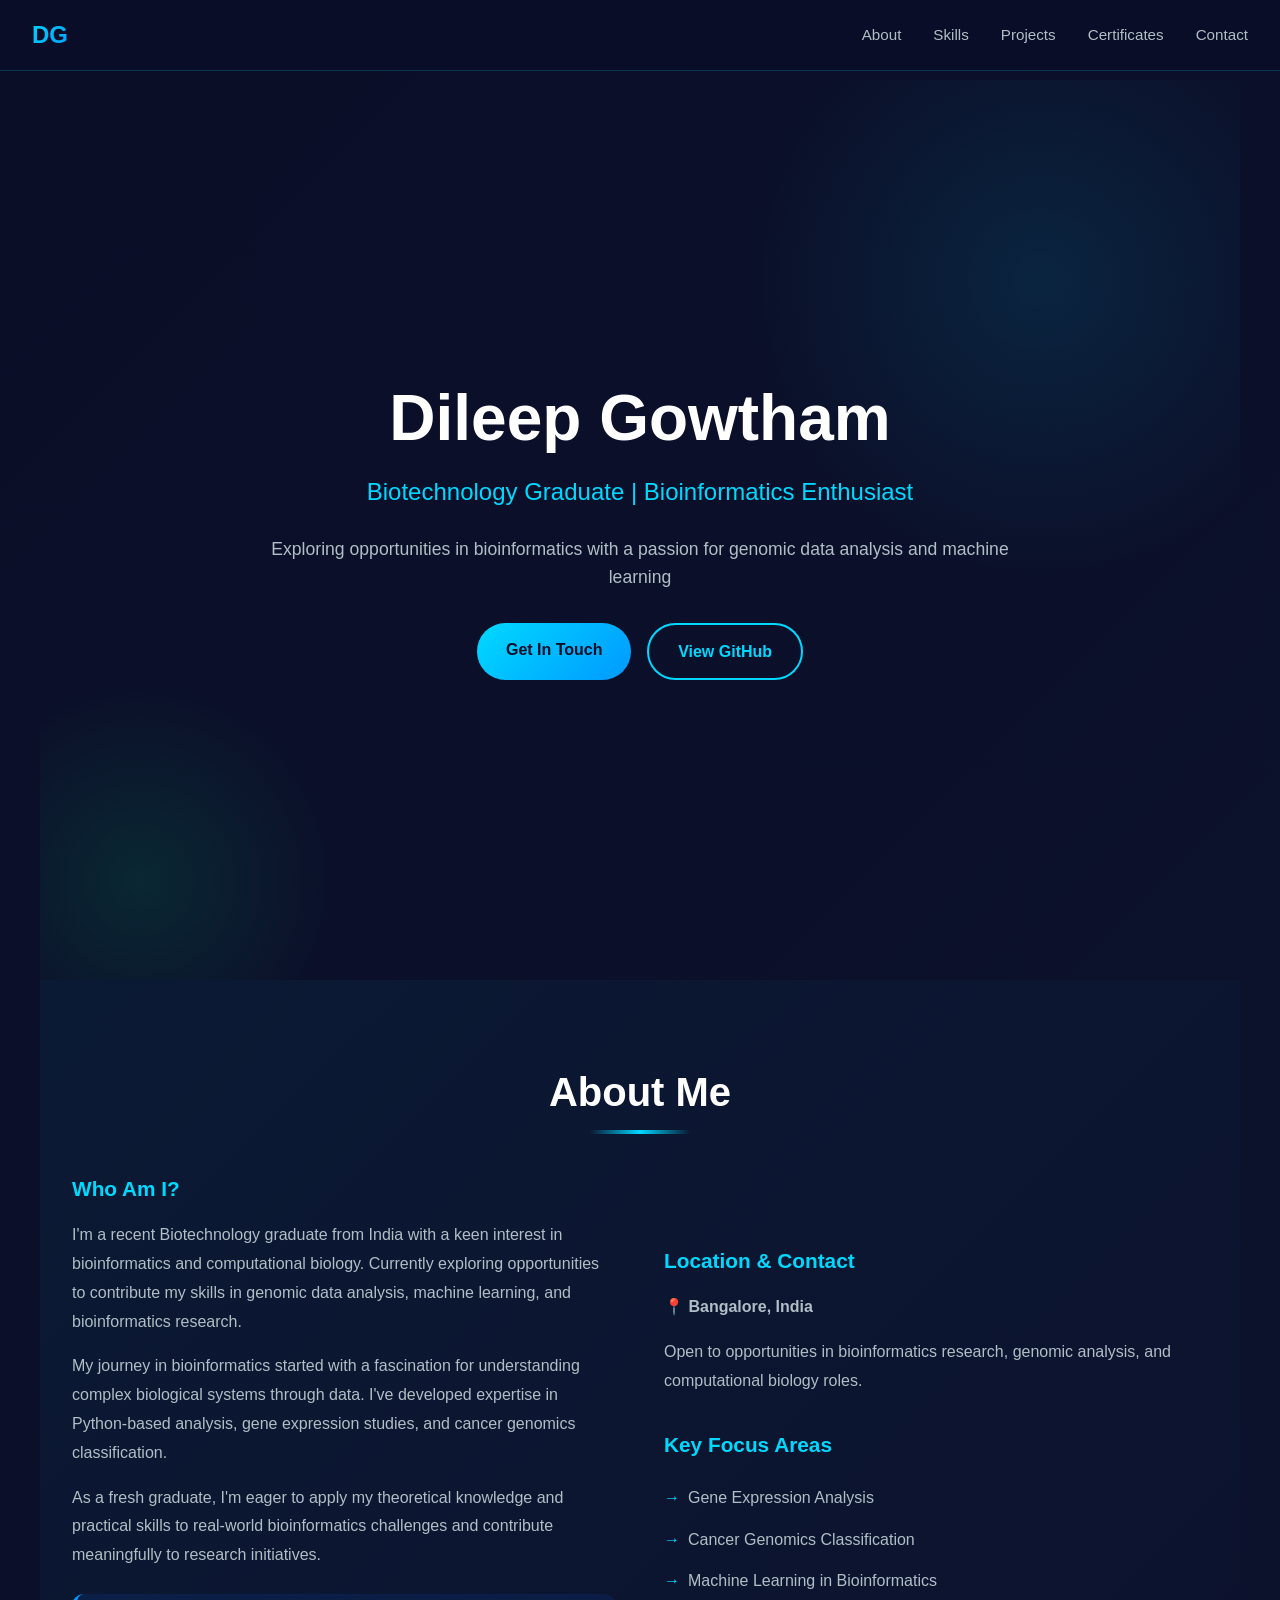
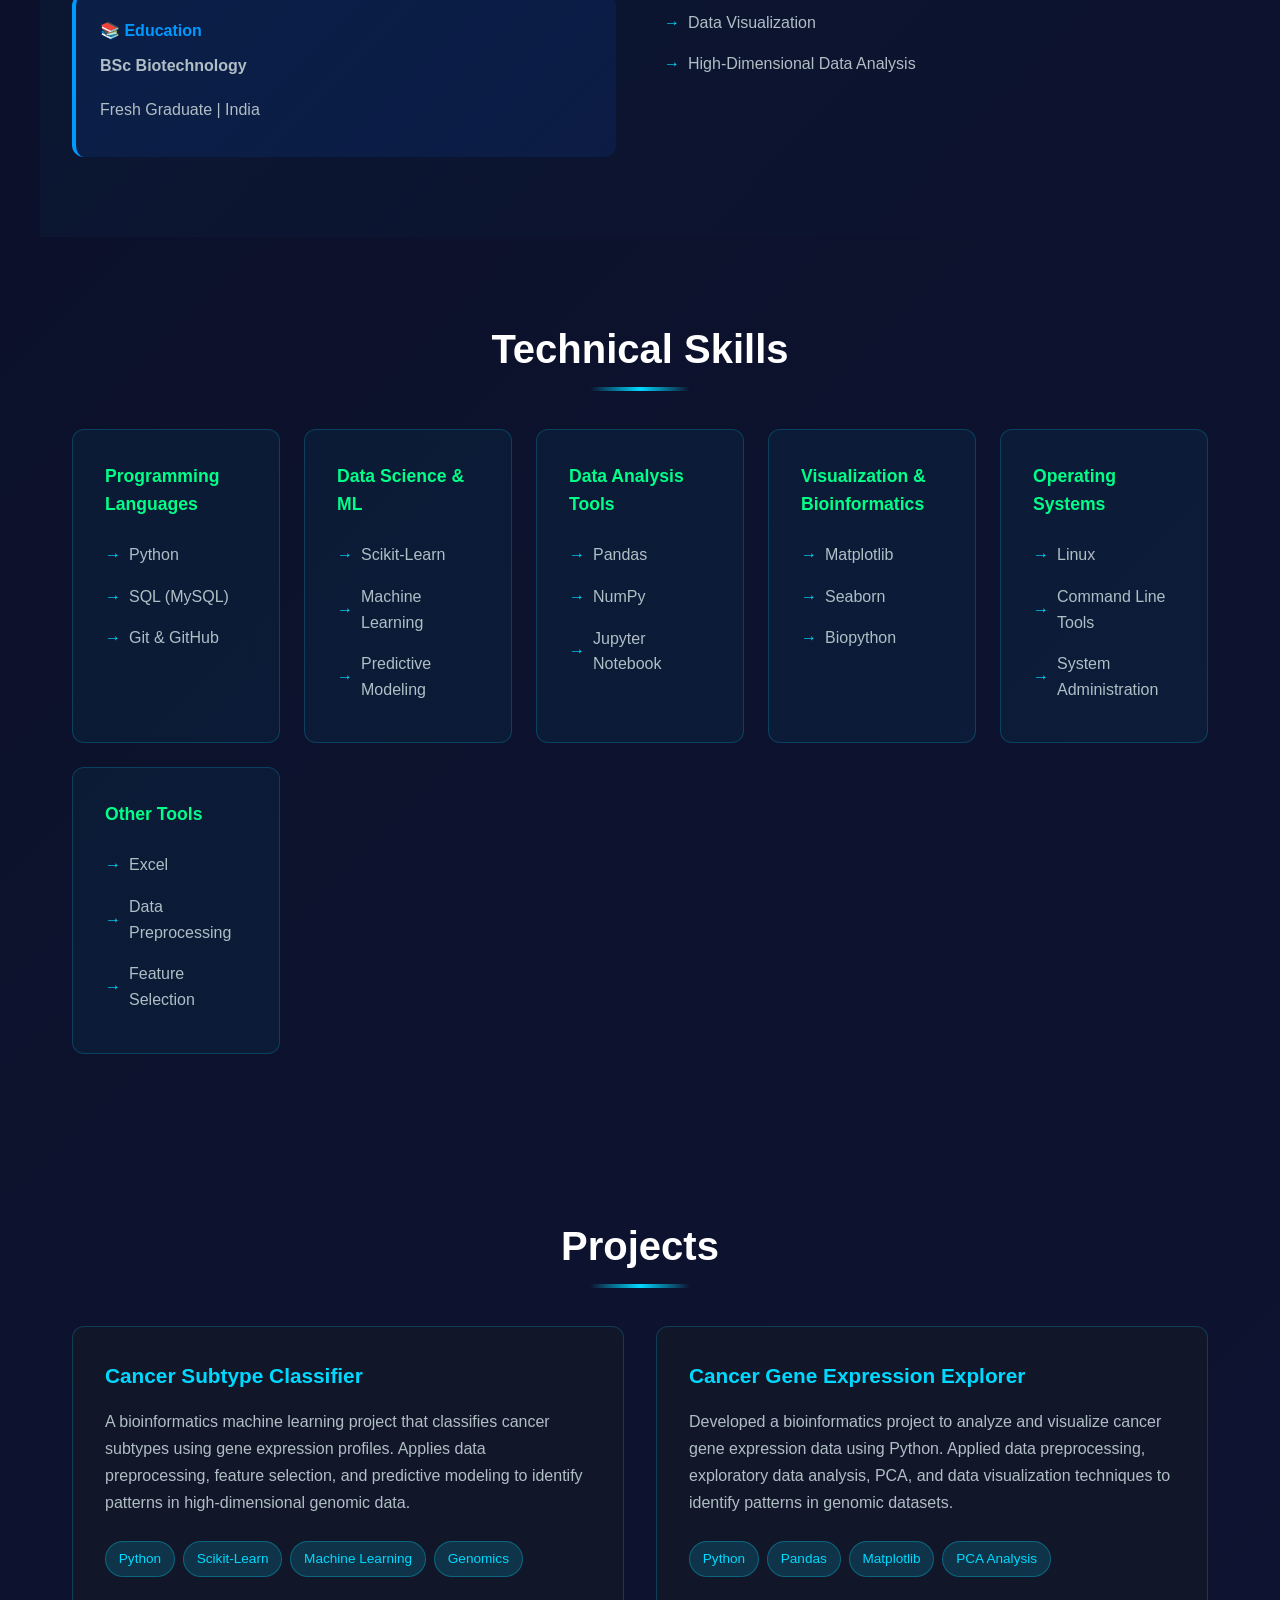
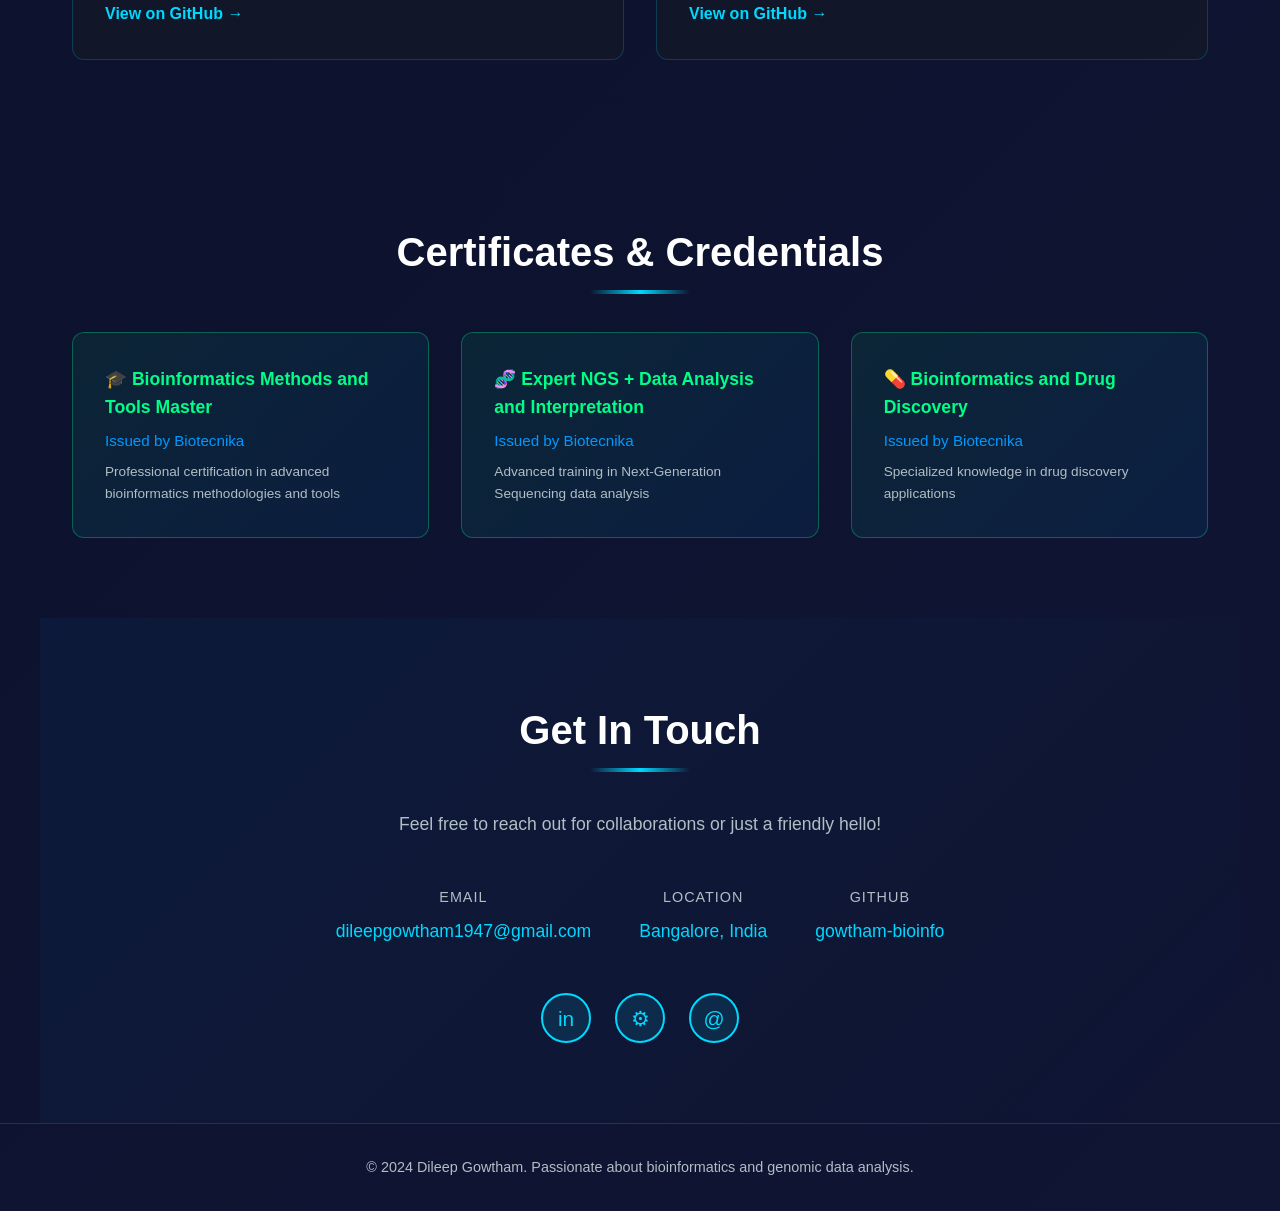
<file: index.html>
<!DOCTYPE html>
<html lang="en">
<head>
    <meta charset="UTF-8">
    <meta name="viewport" content="width=device-width, initial-scale=1.0">
    <title>Dileep Gowtham - Bioinformatics Portfolio</title>
    <style>
        * {
            margin: 0;
            padding: 0;
            box-sizing: border-box;
        }

        :root {
            --bg-dark: #0a0e27;
            --bg-secondary: #141829;
            --accent-teal: #00d9ff;
            --accent-blue: #0099ff;
            --accent-green: #00ff88;
            --text-primary: #ffffff;
            --text-secondary: #b0bec5;
            --border-color: rgba(0, 217, 255, 0.2);
        }

        html {
            scroll-behavior: smooth;
        }

        body {
            font-family: 'Segoe UI', Tahoma, Geneva, Verdana, sans-serif;
            background: linear-gradient(135deg, var(--bg-dark) 0%, #0f1533 100%);
            color: var(--text-primary);
            line-height: 1.6;
            overflow-x: hidden;
        }

        /* Navigation */
        nav {
            position: fixed;
            top: 0;
            width: 100%;
            background: rgba(10, 14, 39, 0.95);
            backdrop-filter: blur(10px);
            padding: 1rem 2rem;
            display: flex;
            justify-content: space-between;
            align-items: center;
            z-index: 1000;
            border-bottom: 1px solid var(--border-color);
        }

        .logo {
            font-weight: 700;
            font-size: 1.5rem;
            background: linear-gradient(135deg, var(--accent-teal), var(--accent-blue));
            -webkit-background-clip: text;
            -webkit-text-fill-color: transparent;
            background-clip: text;
        }

        nav ul {
            display: flex;
            list-style: none;
            gap: 2rem;
        }

        nav a {
            color: var(--text-secondary);
            text-decoration: none;
            transition: all 0.3s ease;
            font-size: 0.95rem;
        }

        nav a:hover {
            color: var(--accent-teal);
            transform: translateY(-2px);
        }

        /* Hero Section */
        .hero {
            margin-top: 80px;
            padding: 4rem 2rem;
            min-height: 100vh;
            display: flex;
            align-items: center;
            justify-content: center;
            position: relative;
            overflow: hidden;
        }

        .hero::before {
            content: '';
            position: absolute;
            width: 600px;
            height: 600px;
            background: radial-gradient(circle, rgba(0, 217, 255, 0.1) 0%, transparent 70%);
            border-radius: 50%;
            top: -100px;
            right: -100px;
            animation: float 6s ease-in-out infinite;
        }

        .hero::after {
            content: '';
            position: absolute;
            width: 400px;
            height: 400px;
            background: radial-gradient(circle, rgba(0, 255, 136, 0.1) 0%, transparent 70%);
            border-radius: 50%;
            bottom: -100px;
            left: -100px;
            animation: float 8s ease-in-out infinite reverse;
        }

        @keyframes float {
            0%, 100% { transform: translateY(0px); }
            50% { transform: translateY(20px); }
        }

        .hero-content {
            position: relative;
            z-index: 10;
            text-align: center;
            max-width: 800px;
        }

        .hero h1 {
            font-size: 4rem;
            font-weight: 800;
            margin-bottom: 1rem;
            line-height: 1.2;
            animation: slideUp 0.8s ease-out;
        }

        .hero .subtitle {
            font-size: 1.5rem;
            color: var(--accent-teal);
            margin-bottom: 1.5rem;
            animation: slideUp 0.8s ease-out 0.2s both;
        }

        .hero p {
            font-size: 1.1rem;
            color: var(--text-secondary);
            margin-bottom: 2rem;
            animation: slideUp 0.8s ease-out 0.4s both;
        }

        @keyframes slideUp {
            from {
                opacity: 0;
                transform: translateY(30px);
            }
            to {
                opacity: 1;
                transform: translateY(0);
            }
        }

        .cta-buttons {
            display: flex;
            gap: 1rem;
            justify-content: center;
            flex-wrap: wrap;
            animation: slideUp 0.8s ease-out 0.6s both;
        }

        .btn {
            padding: 0.85rem 1.8rem;
            border-radius: 50px;
            border: none;
            font-size: 1rem;
            font-weight: 600;
            cursor: pointer;
            transition: all 0.3s ease;
            text-decoration: none;
            display: inline-block;
        }

        .btn-primary {
            background: linear-gradient(135deg, var(--accent-teal), var(--accent-blue));
            color: var(--bg-dark);
        }

        .btn-primary:hover {
            transform: translateY(-3px);
            box-shadow: 0 10px 30px rgba(0, 217, 255, 0.3);
        }

        .btn-secondary {
            background: transparent;
            color: var(--accent-teal);
            border: 2px solid var(--accent-teal);
        }

        .btn-secondary:hover {
            background: rgba(0, 217, 255, 0.1);
            transform: translateY(-3px);
        }

        /* Section Styling */
        section {
            padding: 5rem 2rem;
            max-width: 1200px;
            margin: 0 auto;
        }

        .section-title {
            font-size: 2.5rem;
            margin-bottom: 3rem;
            text-align: center;
            position: relative;
            display: inline-block;
            width: 100%;
        }

        .section-title::after {
            content: '';
            position: absolute;
            bottom: -10px;
            left: 50%;
            transform: translateX(-50%);
            width: 100px;
            height: 4px;
            background: linear-gradient(90deg, transparent, var(--accent-teal), transparent);
            border-radius: 2px;
        }

        /* About Section */
        .about {
            background: linear-gradient(135deg, rgba(0, 217, 255, 0.05) 0%, transparent 100%);
        }

        .about-content {
            display: grid;
            grid-template-columns: 1fr 1fr;
            gap: 3rem;
            align-items: center;
        }

        .about-text h3 {
            font-size: 1.3rem;
            color: var(--accent-teal);
            margin-bottom: 1rem;
        }

        .about-text p {
            margin-bottom: 1rem;
            color: var(--text-secondary);
            line-height: 1.8;
        }

        .education {
            background: rgba(0, 99, 255, 0.1);
            padding: 1.5rem;
            border-radius: 12px;
            border-left: 4px solid var(--accent-blue);
            margin-top: 1.5rem;
        }

        .education h4 {
            color: var(--accent-blue);
            margin-bottom: 0.5rem;
        }

        /* Skills Section */
        .skills-grid {
            display: grid;
            grid-template-columns: repeat(auto-fit, minmax(200px, 1fr));
            gap: 1.5rem;
        }

        .skill-category {
            background: rgba(0, 217, 255, 0.05);
            padding: 2rem;
            border-radius: 12px;
            border: 1px solid var(--border-color);
            transition: all 0.3s ease;
        }

        .skill-category:hover {
            background: rgba(0, 217, 255, 0.1);
            transform: translateY(-5px);
            border-color: var(--accent-teal);
            box-shadow: 0 10px 30px rgba(0, 217, 255, 0.1);
        }

        .skill-category h4 {
            color: var(--accent-green);
            margin-bottom: 1rem;
            font-size: 1.1rem;
        }

        .skill-list {
            list-style: none;
        }

        .skill-list li {
            padding: 0.5rem 0;
            color: var(--text-secondary);
            display: flex;
            align-items: center;
            gap: 0.5rem;
        }

        .skill-list li::before {
            content: '→';
            color: var(--accent-teal);
            font-weight: bold;
        }

        /* Projects Section */
        .projects-grid {
            display: grid;
            grid-template-columns: repeat(auto-fit, minmax(320px, 1fr));
            gap: 2rem;
        }

        .project-card {
            background: rgba(20, 24, 41, 0.8);
            border: 1px solid var(--border-color);
            border-radius: 12px;
            padding: 2rem;
            transition: all 0.3s ease;
            position: relative;
            overflow: hidden;
        }

        .project-card::before {
            content: '';
            position: absolute;
            top: -100%;
            left: 0;
            width: 100%;
            height: 100%;
            background: linear-gradient(135deg, transparent, rgba(0, 217, 255, 0.1), transparent);
            transition: top 0.3s ease;
        }

        .project-card:hover {
            border-color: var(--accent-teal);
            transform: translateY(-8px);
            box-shadow: 0 15px 40px rgba(0, 217, 255, 0.15);
        }

        .project-card:hover::before {
            top: 100%;
        }

        .project-card h3 {
            color: var(--accent-teal);
            margin-bottom: 1rem;
            font-size: 1.3rem;
            position: relative;
            z-index: 5;
        }

        .project-card p {
            color: var(--text-secondary);
            margin-bottom: 1.5rem;
            line-height: 1.7;
            position: relative;
            z-index: 5;
        }

        .project-tech {
            display: flex;
            flex-wrap: wrap;
            gap: 0.5rem;
            margin-bottom: 1.5rem;
            position: relative;
            z-index: 5;
        }

        .tech-tag {
            background: rgba(0, 217, 255, 0.15);
            color: var(--accent-teal);
            padding: 0.4rem 0.8rem;
            border-radius: 20px;
            font-size: 0.85rem;
            border: 1px solid rgba(0, 217, 255, 0.3);
        }

        .project-link {
            display: inline-block;
            color: var(--accent-teal);
            text-decoration: none;
            font-weight: 600;
            position: relative;
            z-index: 5;
            transition: all 0.3s ease;
        }

        .project-link:hover {
            color: var(--accent-green);
            transform: translateX(5px);
        }

        /* Certificates Section */
        .certificates-list {
            display: grid;
            grid-template-columns: repeat(auto-fit, minmax(280px, 1fr));
            gap: 2rem;
        }

        .cert-card {
            background: linear-gradient(135deg, rgba(0, 255, 136, 0.08) 0%, rgba(0, 153, 255, 0.08) 100%);
            border: 1px solid rgba(0, 255, 136, 0.3);
            border-radius: 12px;
            padding: 2rem;
            transition: all 0.3s ease;
        }

        .cert-card:hover {
            transform: translateY(-5px);
            border-color: var(--accent-green);
            box-shadow: 0 10px 30px rgba(0, 255, 136, 0.15);
        }

        .cert-card h4 {
            color: var(--accent-green);
            margin-bottom: 0.5rem;
            font-size: 1.1rem;
        }

        .cert-issuer {
            color: var(--accent-blue);
            font-size: 0.95rem;
            margin-bottom: 0.5rem;
        }

        .cert-year {
            color: var(--text-secondary);
            font-size: 0.85rem;
        }

        /* Contact Section */
        .contact {
            text-align: center;
            background: linear-gradient(135deg, rgba(0, 153, 255, 0.05) 0%, transparent 100%);
        }

        .contact-info {
            display: flex;
            justify-content: center;
            gap: 3rem;
            flex-wrap: wrap;
            margin: 3rem 0;
        }

        .contact-item {
            display: flex;
            flex-direction: column;
            align-items: center;
        }

        .contact-label {
            color: var(--text-secondary);
            font-size: 0.9rem;
            margin-bottom: 0.5rem;
            text-transform: uppercase;
            letter-spacing: 1px;
        }

        .contact-value {
            color: var(--accent-teal);
            font-size: 1.1rem;
            text-decoration: none;
            transition: all 0.3s ease;
        }

        .contact-value:hover {
            color: var(--accent-green);
        }

        .social-links {
            display: flex;
            justify-content: center;
            gap: 1.5rem;
            margin-top: 2rem;
        }

        .social-link {
            width: 50px;
            height: 50px;
            border-radius: 50%;
            display: flex;
            align-items: center;
            justify-content: center;
            background: rgba(0, 217, 255, 0.1);
            border: 2px solid var(--accent-teal);
            color: var(--accent-teal);
            text-decoration: none;
            transition: all 0.3s ease;
            font-size: 1.3rem;
        }

        .social-link:hover {
            background: var(--accent-teal);
            color: var(--bg-dark);
            transform: translateY(-5px);
        }

        /* Footer */
        footer {
            text-align: center;
            padding: 2rem;
            border-top: 1px solid var(--border-color);
            color: var(--text-secondary);
            font-size: 0.9rem;
        }

        /* Responsive */
        @media (max-width: 768px) {
            nav ul {
                flex-direction: column;
                gap: 1rem;
            }

            .hero h1 {
                font-size: 2.5rem;
            }

            .hero .subtitle {
                font-size: 1.2rem;
            }

            .about-content {
                grid-template-columns: 1fr;
            }

            .contact-info {
                gap: 1.5rem;
                flex-direction: column;
            }

            section {
                padding: 3rem 1rem;
            }
        }

        /* Scroll animations */
        .fade-in {
            opacity: 0;
            animation: fadeIn 0.8s ease forwards;
        }

        @keyframes fadeIn {
            to {
                opacity: 1;
            }
        }
    </style>
</head>
<body>
    <!-- Navigation -->
    <nav>
        <div class="logo">DG</div>
        <ul>
            <li><a href="#about">About</a></li>
            <li><a href="#skills">Skills</a></li>
            <li><a href="#projects">Projects</a></li>
            <li><a href="#certificates">Certificates</a></li>
            <li><a href="#contact">Contact</a></li>
        </ul>
    </nav>

    <!-- Hero Section -->
    <section class="hero">
        <div class="hero-content">
            <h1>Dileep Gowtham</h1>
            <p class="subtitle">Biotechnology Graduate | Bioinformatics Enthusiast</p>
            <p>Exploring opportunities in bioinformatics with a passion for genomic data analysis and machine learning</p>
            <div class="cta-buttons">
                <a href="#contact" class="btn btn-primary">Get In Touch</a>
                <a href="https://github.com/gowtham-bioinfo" target="_blank" class="btn btn-secondary">View GitHub</a>
            </div>
        </div>
    </section>

    <!-- About Section -->
    <section id="about" class="about">
        <h2 class="section-title">About Me</h2>
        <div class="about-content">
            <div class="about-text">
                <h3>Who Am I?</h3>
                <p>I'm a recent Biotechnology graduate from India with a keen interest in bioinformatics and computational biology. Currently exploring opportunities to contribute my skills in genomic data analysis, machine learning, and bioinformatics research.</p>
                <p>My journey in bioinformatics started with a fascination for understanding complex biological systems through data. I've developed expertise in Python-based analysis, gene expression studies, and cancer genomics classification.</p>
                <p>As a fresh graduate, I'm eager to apply my theoretical knowledge and practical skills to real-world bioinformatics challenges and contribute meaningfully to research initiatives.</p>
                <div class="education">
                    <h4>📚 Education</h4>
                    <p><strong>BSc Biotechnology</strong></p>
                    <p style="color: var(--text-secondary); margin: 0.5rem 0;">Fresh Graduate | India</p>
                </div>
            </div>
            <div class="about-text">
                <h3>Location & Contact</h3>
                <p><strong>📍 Bangalore, India</strong></p>
                <p>Open to opportunities in bioinformatics research, genomic analysis, and computational biology roles.</p>
                <h3 style="margin-top: 2rem;">Key Focus Areas</h3>
                <ul class="skill-list" style="color: var(--text-secondary);">
                    <li>Gene Expression Analysis</li>
                    <li>Cancer Genomics Classification</li>
                    <li>Machine Learning in Bioinformatics</li>
                    <li>Data Visualization</li>
                    <li>High-Dimensional Data Analysis</li>
                </ul>
            </div>
        </div>
    </section>

    <!-- Skills Section -->
    <section id="skills">
        <h2 class="section-title">Technical Skills</h2>
        <div class="skills-grid">
            <div class="skill-category">
                <h4>Programming Languages</h4>
                <ul class="skill-list">
                    <li>Python</li>
                    <li>SQL (MySQL)</li>
                    <li>Git & GitHub</li>
                </ul>
            </div>
            <div class="skill-category">
                <h4>Data Science & ML</h4>
                <ul class="skill-list">
                    <li>Scikit-Learn</li>
                    <li>Machine Learning</li>
                    <li>Predictive Modeling</li>
                </ul>
            </div>
            <div class="skill-category">
                <h4>Data Analysis Tools</h4>
                <ul class="skill-list">
                    <li>Pandas</li>
                    <li>NumPy</li>
                    <li>Jupyter Notebook</li>
                </ul>
            </div>
            <div class="skill-category">
                <h4>Visualization & Bioinformatics</h4>
                <ul class="skill-list">
                    <li>Matplotlib</li>
                    <li>Seaborn</li>
                    <li>Biopython</li>
                </ul>
            </div>
            <div class="skill-category">
                <h4>Operating Systems</h4>
                <ul class="skill-list">
                    <li>Linux</li>
                    <li>Command Line Tools</li>
                    <li>System Administration</li>
                </ul>
            </div>
            <div class="skill-category">
                <h4>Other Tools</h4>
                <ul class="skill-list">
                    <li>Excel</li>
                    <li>Data Preprocessing</li>
                    <li>Feature Selection</li>
                </ul>
            </div>
        </div>
    </section>

    <!-- Projects Section -->
    <section id="projects">
        <h2 class="section-title">Projects</h2>
        <div class="projects-grid">
            <div class="project-card">
                <h3>Cancer Subtype Classifier</h3>
                <p>A bioinformatics machine learning project that classifies cancer subtypes using gene expression profiles. Applies data preprocessing, feature selection, and predictive modeling to identify patterns in high-dimensional genomic data.</p>
                <div class="project-tech">
                    <span class="tech-tag">Python</span>
                    <span class="tech-tag">Scikit-Learn</span>
                    <span class="tech-tag">Machine Learning</span>
                    <span class="tech-tag">Genomics</span>
                </div>
                <a href="https://github.com/gowtham-bioinfo/Cancer-Subtype-Classifier" target="_blank" class="project-link">View on GitHub →</a>
            </div>

            <div class="project-card">
                <h3>Cancer Gene Expression Explorer</h3>
                <p>Developed a bioinformatics project to analyze and visualize cancer gene expression data using Python. Applied data preprocessing, exploratory data analysis, PCA, and data visualization techniques to identify patterns in genomic datasets.</p>
                <div class="project-tech">
                    <span class="tech-tag">Python</span>
                    <span class="tech-tag">Pandas</span>
                    <span class="tech-tag">Matplotlib</span>
                    <span class="tech-tag">PCA Analysis</span>
                </div>
                <a href="https://github.com/gowtham-bioinfo/Cancer-Gene-Expression-Explorer" target="_blank" class="project-link">View on GitHub →</a>
            </div>
        </div>
    </section>

    <!-- Certificates Section -->
    <section id="certificates">
        <h2 class="section-title">Certificates & Credentials</h2>
        <div class="certificates-list">
            <div class="cert-card">
                <h4>🎓 Bioinformatics Methods and Tools Master</h4>
                <p class="cert-issuer">Issued by Biotecnika</p>
                <p class="cert-year">Professional certification in advanced bioinformatics methodologies and tools</p>
            </div>
            <div class="cert-card">
                <h4>🧬 Expert NGS + Data Analysis and Interpretation</h4>
                <p class="cert-issuer">Issued by Biotecnika</p>
                <p class="cert-year">Advanced training in Next-Generation Sequencing data analysis</p>
            </div>
            <div class="cert-card">
                <h4>💊 Bioinformatics and Drug Discovery</h4>
                <p class="cert-issuer">Issued by Biotecnika</p>
                <p class="cert-year">Specialized knowledge in drug discovery applications</p>
            </div>
        </div>
    </section>

    <!-- Contact Section -->
    <section id="contact" class="contact">
        <h2 class="section-title">Get In Touch</h2>
        <p style="color: var(--text-secondary); font-size: 1.1rem; margin-bottom: 2rem;">Feel free to reach out for collaborations or just a friendly hello!</p>
        
        <div class="contact-info">
            <div class="contact-item">
                <span class="contact-label">Email</span>
                <a href="mailto:dileepgowtham1947@gmail.com" class="contact-value">dileepgowtham1947@gmail.com</a>
            </div>
            <div class="contact-item">
                <span class="contact-label">Location</span>
                <span class="contact-value">Bangalore, India</span>
            </div>
            <div class="contact-item">
                <span class="contact-label">GitHub</span>
                <a href="https://github.com/gowtham-bioinfo" target="_blank" class="contact-value">gowtham-bioinfo</a>
            </div>
        </div>

        <div class="social-links">
            <a href="https://www.linkedin.com/in/dileep-gowtham-074001313" target="_blank" class="social-link" title="LinkedIn">in</a>
            <a href="https://github.com/gowtham-bioinfo" target="_blank" class="social-link" title="GitHub">⚙</a>
            <a href="mailto:dileepgowtham1947@gmail.com" class="social-link" title="Email">@</a>
        </div>
    </section>

    <!-- Footer -->
    <footer>
        <p>&copy; 2024 Dileep Gowtham. Passionate about bioinformatics and genomic data analysis.</p>
    </footer>

    <script>
        // Smooth scroll behavior for navigation
        document.querySelectorAll('a[href^="#"]').forEach(anchor => {
            anchor.addEventListener('click', function (e) {
                e.preventDefault();
                const target = document.querySelector(this.getAttribute('href'));
                if (target) {
                    target.scrollIntoView({ behavior: 'smooth' });
                }
            });
        });

        // Animate elements on scroll
        const observerOptions = {
            threshold: 0.1,
            rootMargin: '0px 0px -100px 0px'
        };

        const observer = new IntersectionObserver(function(entries) {
            entries.forEach(entry => {
                if (entry.isIntersecting) {
                    entry.target.classList.add('fade-in');
                    observer.unobserve(entry.target);
                }
            });
        }, observerOptions);

        document.querySelectorAll('.skill-category, .project-card, .cert-card').forEach(el => {
            observer.observe(el);
        });
    </script>
</body>
</html>
</file>
